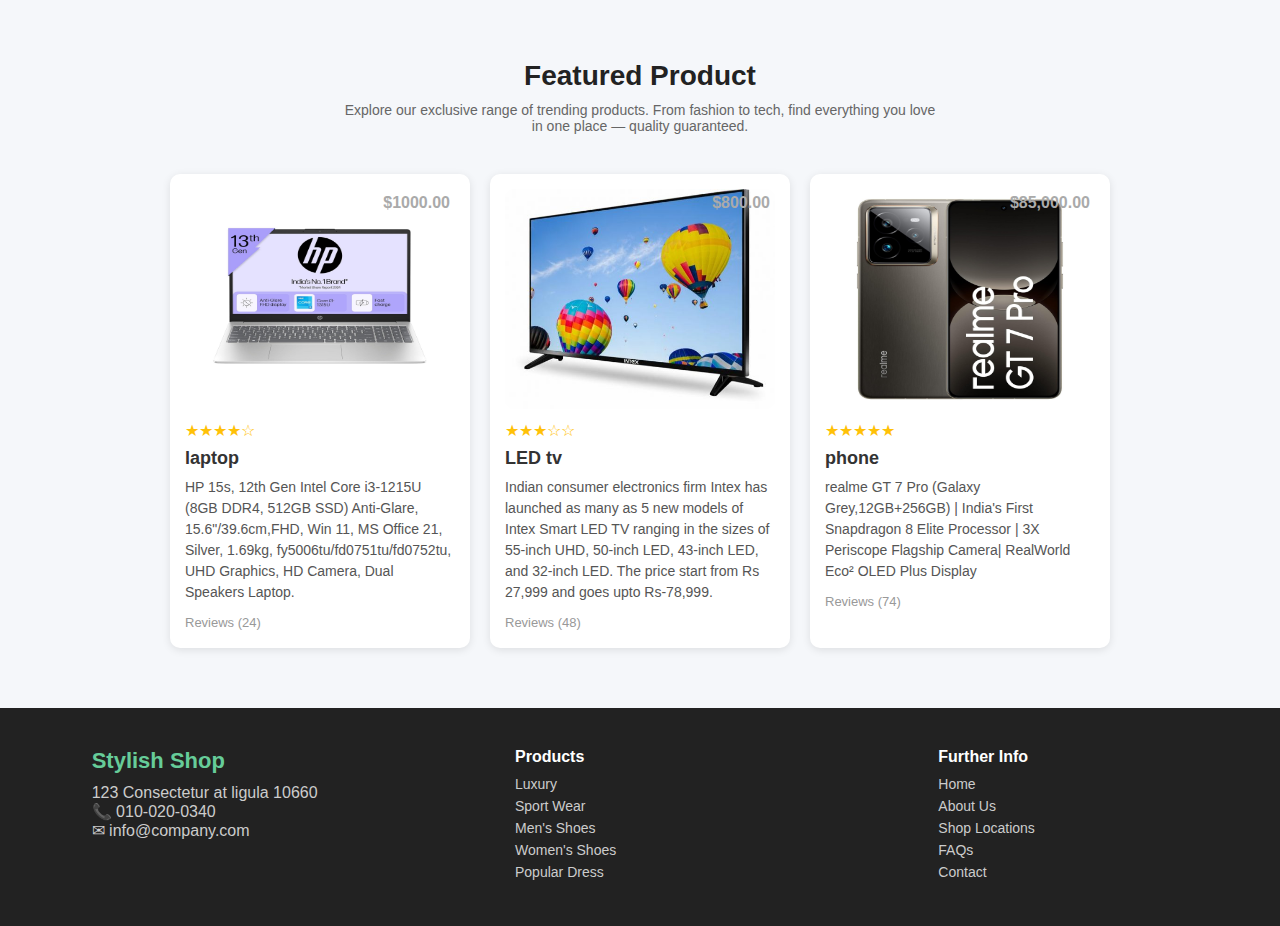
<file: mypage/index.html>
<!DOCTYPE html>
<html lang="en">
<head>
  <meta charset="UTF-8" />
  <meta name="viewport" content="width=device-width, initial-scale=1.0" />
  <title>Featured Product | Zay Shop</title>
  <link rel="stylesheet" href="design.css" />
</head>
<body>
  <!-- Featured Products Section -->
  <section class="featured">
    <h2>Featured Product</h2>
    <p class="subtitle">
      Explore our exclusive range of trending products. From
    fashion to tech, find everything you love in one place — quality guaranteed.
    </p>

    <div class="product-container">
      <!-- Product 1 -->
      <div class="product-card">
        <img src="./laptop.jpg" alt="laptop" />
        <div class="rating">★★★★☆</div>
        <span class="price">$1000.00</span>
        <h3>laptop</h3>
            <p>HP 15s, 12th Gen Intel Core i3-1215U (8GB DDR4, 512GB SSD) Anti-Glare,
                 15.6"/39.6cm,FHD, Win 11, MS Office 21, Silver, 1.69kg, fy5006tu/fd0751tu/fd0752tu,
                  UHD Graphics, HD Camera, Dual Speakers Laptop. </p>
        <p class="reviews">Reviews (24)</p>
      </div>

      <!-- Product 2 -->
      <div class="product-card">
        <img src="./led_tv.jpg" alt="led tv" />
        <div class="rating">★★★☆☆</div>
        <span class="price">$800.00</span>
        <h3>LED tv</h3>
            <p>Indian consumer electronics firm Intex has launched as many as 5 new models
                 of Intex Smart LED TV ranging in the sizes of 55-inch UHD, 50-inch LED,
                  43-inch LED, and 32-inch LED. The price start from Rs 27,999 and goes
                   upto Rs-78,999.</p>
        <p class="reviews">Reviews (48)</p>
      </div>

      <!-- Product 3 -->
      <div class="product-card">
        <img src="./phone.jpg" alt="phone" />
        <div class="rating">★★★★★</div>
        <span class="price">$85,000.00</span>
        <h3>phone</h3>
            <p>realme GT 7 Pro (Galaxy Grey,12GB+256GB) | India's First Snapdragon 8 Elite Processor |
                 3X Periscope Flagship Camera| RealWorld Eco² OLED Plus Display</p>
        <p class="reviews">Reviews (74)</p>
      </div>
    </div>
  </section>

  <!-- Footer -->
  <footer>
    <div class="footer-container">
      <div class="footer-box">
        <h3 class="logo">Stylish Shop</h3>
        <p>123 Consectetur at ligula 10660</p>
        <p>📞 010-020-0340</p>
        <p>✉ info@company.com</p>
      </div>

      <div class="footer-box">
        <h4>Products</h4>
        <ul>
          <li>Luxury</li>
          <li>Sport Wear</li>
          <li>Men's Shoes</li>
          <li>Women's Shoes</li>
          <li>Popular Dress</li>
        </ul>
      </div>

      <div class="footer-box">
        <h4>Further Info</h4>
        <ul>
          <li>Home</li>
          <li>About Us</li>
          <li>Shop Locations</li>
          <li>FAQs</li>
          <li>Contact</li>
        </ul>
      </div>
    </div>
  </footer>
</body>
</html>
</file>
<file: mypage/design.css>
* {
  margin: 0;
  padding: 0;
  box-sizing: border-box;
  font-family: "Poppins", sans-serif;
}

body {
  background-color: #f5f7fa;
  color: #333;
}

/* ---------- Featured Section ---------- */
.featured {
  text-align: center;
  padding: 60px 20px;
}

.featured h2 {
  font-size: 28px;
  margin-bottom: 10px;
  color: #222;
}

.featured .subtitle {
  font-size: 14px;
  color: #666;
  margin-bottom: 40px;
  max-width: 600px;
  margin-left: auto;
  margin-right: auto;
}

/* ---------- Product Cards ---------- */
.product-container {
  display: flex;
  justify-content: center;
  flex-wrap: wrap;
  gap: 20px;
}

.product-card {
  background: #fff;
  width: 300px;
  border-radius: 10px;
  box-shadow: 0 2px 8px rgba(0, 0, 0, 0.1);
  padding: 15px;
  text-align: left;
  position: relative;
}

.product-card img {
  width: 100%;
  height: 220px;
  border-radius: 10px;
}

.rating {
  color: #ffc107;
  font-size: 16px;
  margin: 8px 0;
}

.price {
  position: absolute;
  top: 20px;
  right: 20px;
  color: #aaa;
  font-weight: bold;
}

.product-card h3 {
  font-size: 18px;
  color: #333;
  margin: 8px 0;
}

.product-card p {
  font-size: 14px;
  color: #555;
  line-height: 1.5;
}

.product-card .reviews {
  color: #999;
  font-size: 13px;
  margin-top: 10px;
}

/* ---------- Footer ---------- */
footer {
  background-color: #222;
  color: #ccc;
  padding: 40px 20px;
}

.footer-container {
  display: flex;
  justify-content: space-around;
  flex-wrap: wrap;
  gap: 30px;
}

.footer-box {
  width: 250px;
}

.footer-box h3.logo {
  color: #66cc99;
  font-size: 22px;
  margin-bottom: 10px;
}

.footer-box h4 {
  color: #fff;
  margin-bottom: 10px;
}

.footer-box ul {
  list-style: none;
}

.footer-box ul li {
  margin-bottom: 6px;
  font-size: 14px;
  cursor: pointer;
}

.footer-box ul li:hover {
  color:#66cc99;
}
</file>
